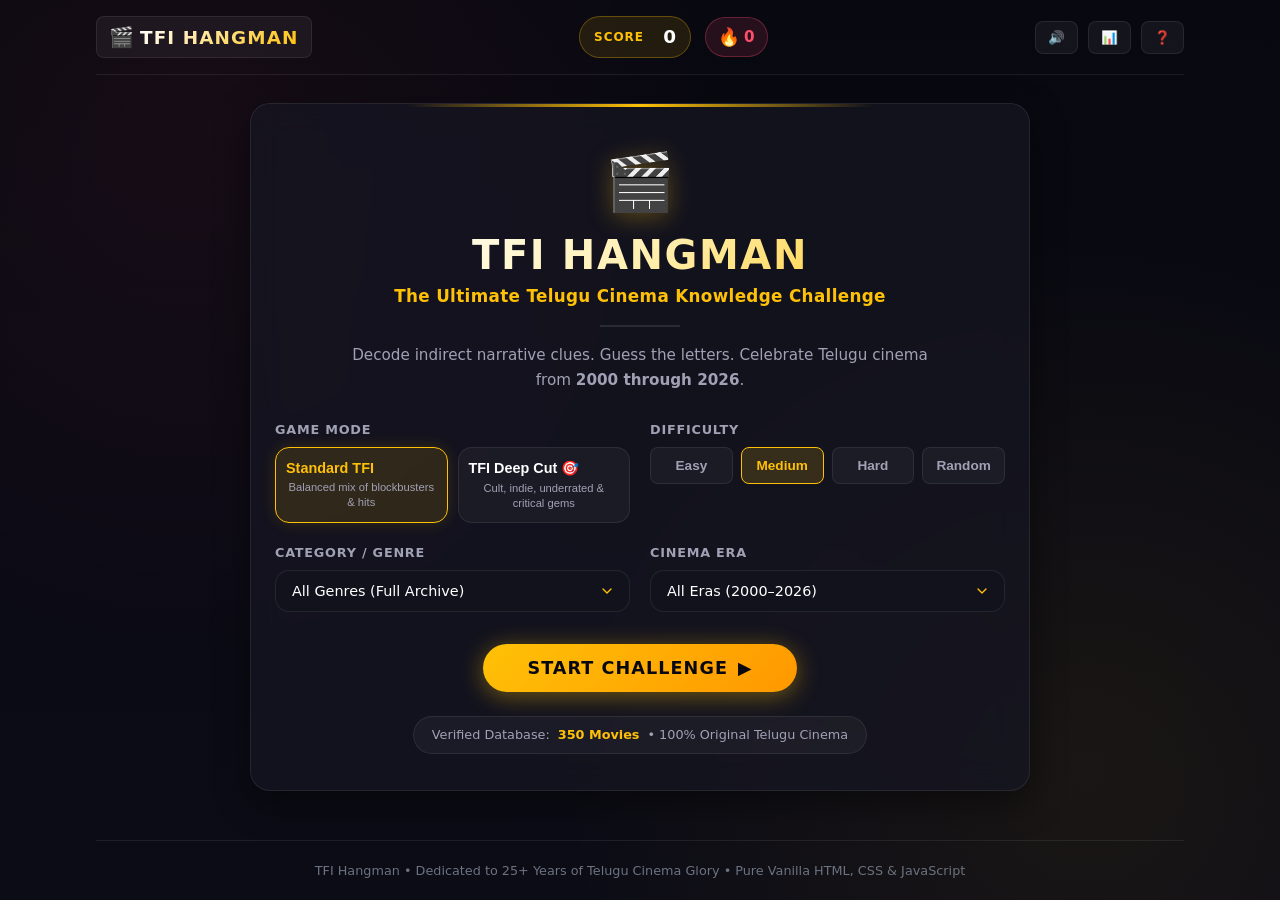
<file: index.html>
<!DOCTYPE html>
<html lang="en">
<head>
    <meta charset="UTF-8">
    <meta name="viewport" content="width=device-width, initial-scale=1.0">
    <title>🎬 TFI HANGMAN — Telugu Cinema Movie Challenge</title>
    <meta name="description" content="A dedicated, rich Hangman-style Telugu Cinema quiz game with indirect clues, progressive hints, and a massive verified TFI movie database (2000-2026).">
    <link rel="stylesheet" href="style.css">
</head>
<body>
    <!-- Accessibility Live Region for Screen Readers -->
    <div id="sr-announcer" class="sr-only" aria-live="polite"></div>

    <!-- Celebration Confetti Canvas -->
    <canvas id="confetti-canvas"></canvas>

    <!-- App Container -->
    <div class="app-container">

        <!-- Header / Navigation Bar -->
        <header class="app-header">
            <div class="header-left">
                <button id="btn-home" class="icon-btn" title="Back to Main Menu" aria-label="Back to Main Menu">
                    <span class="btn-icon">🎬</span>
                    <span class="brand-text">TFI HANGMAN</span>
                </button>
                <div id="header-mode-badge" class="badge badge-subtle hidden">Normal Mode</div>
            </div>

            <div class="header-center">
                <div class="score-display">
                    <span class="score-label">SCORE</span>
                    <span id="score-val" class="score-val">0</span>
                </div>
                <div class="streak-badge" title="Current Winning Streak">
                    <span class="flame-icon">🔥</span>
                    <span id="streak-val">0</span>
                </div>
            </div>

            <div class="header-right">
                <button id="btn-sound" class="icon-btn" title="Toggle Sound Effects" aria-label="Toggle Sound Effects">
                    <span id="sound-icon">🔊</span>
                </button>
                <button id="btn-stats" class="icon-btn" title="View Career Statistics" aria-label="View Career Statistics">
                    <span>📊</span>
                </button>
                <button id="btn-help" class="icon-btn" title="How to Play" aria-label="How to Play">
                    <span>❓</span>
                </button>
            </div>
        </header>

        <!-- Main View Router -->
        <main class="main-content">

            <!-- 1. START SCREEN -->
            <section id="screen-start" class="screen screen-start active">
                <div class="hero-card glass-panel">
                    <div class="hero-cinema-clapper">🎬</div>
                    <h1 class="hero-title">TFI HANGMAN</h1>
                    <p class="hero-subtitle">The Ultimate Telugu Cinema Knowledge Challenge</p>
                    <div class="hero-divider"></div>
                    <p class="hero-desc">
                        Decode indirect narrative clues. Guess the letters. Celebrate Telugu cinema from <strong>2000 through 2026</strong>.
                    </p>

                    <!-- Filter Configurations -->
                    <div class="config-grid">
                        <!-- Mode Selector -->
                        <div class="config-group">
                            <label class="config-label">Game Mode</label>
                            <div class="pill-group" role="radiogroup" aria-label="Game Mode">
                                <button type="button" class="pill-btn active" data-mode="normal">
                                    <span class="pill-title">Standard TFI</span>
                                    <span class="pill-desc">Balanced mix of blockbusters & hits</span>
                                </button>
                                <button type="button" class="pill-btn" data-mode="deepcut">
                                    <span class="pill-title">TFI Deep Cut 🎯</span>
                                    <span class="pill-desc">Cult, indie, underrated & critical gems</span>
                                </button>
                            </div>
                        </div>

                        <!-- Difficulty Selector -->
                        <div class="config-group">
                            <label class="config-label">Difficulty</label>
                            <div class="diff-btn-group" role="radiogroup" aria-label="Difficulty">
                                <button type="button" class="diff-btn" data-diff="easy">Easy</button>
                                <button type="button" class="diff-btn active" data-diff="medium">Medium</button>
                                <button type="button" class="diff-btn" data-diff="hard">Hard</button>
                                <button type="button" class="diff-btn" data-diff="random">Random</button>
                            </div>
                        </div>

                        <!-- Genre Category Dropdown -->
                        <div class="config-group">
                            <label for="select-category" class="config-label">Category / Genre</label>
                            <div class="custom-select-wrapper">
                                <select id="select-category" class="custom-select" aria-label="Select Genre Category">
                                    <option value="all">All Genres (Full Archive)</option>
                                    <!-- Populated dynamically via JS -->
                                </select>
                            </div>
                        </div>

                        <!-- Era Dropdown -->
                        <div class="config-group">
                            <label for="select-era" class="config-label">Cinema Era</label>
                            <div class="custom-select-wrapper">
                                <select id="select-era" class="custom-select" aria-label="Select Cinema Era">
                                    <option value="all">All Eras (2000–2026)</option>
                                    <option value="2000-2004">2000–2004 (Early 2000s Classic Era)</option>
                                    <option value="2005-2009">2005–2009 (Golden Commercial Era)</option>
                                    <option value="2010-2014">2010–2014 (Transformation Era)</option>
                                    <option value="2015-2019">2015–2019 (Golden New-Wave Era)</option>
                                    <option value="2020-2024">2020–2024 (Modern Pan-Indian Era)</option>
                                    <option value="2025-2026">2025–2026 (Contemporary Releases)</option>
                                </select>
                            </div>
                        </div>
                    </div>

                    <!-- Action Controls -->
                    <div class="hero-actions">
                        <button id="btn-start-game" class="btn-primary btn-glow">
                            <span class="btn-text">START CHALLENGE</span>
                            <span class="btn-arrow">▶</span>
                        </button>
                    </div>

                    <!-- Quick Database Metric -->
                    <div class="db-stats-badge">
                        <span>Verified Database:</span>
                        <strong id="db-count-text">350 Movies</strong>
                        <span>• 100% Original Telugu Cinema</span>
                    </div>
                </div>
            </section>

            <!-- 2. GAME PLAY SCREEN -->
            <section id="screen-game" class="screen screen-game">
                
                <!-- Game Status & Meta Row -->
                <div class="game-meta-bar">
                    <div class="meta-tag meta-era" id="game-era-badge">Era: 2015–2019</div>
                    <div class="meta-tag meta-diff" id="game-diff-badge">Medium</div>
                    <div class="meta-tag meta-genre" id="game-genre-badge">Thriller</div>
                </div>

                <!-- Indirect Question / Clue Card -->
                <div class="clue-card glass-panel">
                    <div class="clue-header">
                        <span class="clue-icon">🎞️</span>
                        <span class="clue-title-label">INDIRECT CLUE</span>
                        <span class="clue-hint-indicator" id="clue-indicator">Decode the Premise</span>
                    </div>
                    <p id="clue-text" class="clue-text">
                        Loading movie premise...
                    </p>
                </div>

                <!-- Middle Arena: Hangman SVG + Attempts Counter -->
                <div class="arena-grid">
                    
                    <!-- Hangman Visual Box -->
                    <div class="hangman-box glass-panel">
                        <svg id="hangman-svg" viewBox="0 0 200 240" class="hangman-svg" aria-label="Hangman Visual Progression">
                            <!-- Definitions for Glow Effect -->
                            <defs>
                                <filter id="glow" x="-20%" y="-20%" width="140%" height="140%">
                                    <feGaussianBlur stdDeviation="2.5" result="blur" />
                                    <feMerge>
                                        <feMergeNode in="blur" />
                                        <feMergeNode in="SourceGraphic" />
                                    </feMerge>
                                </filter>
                            </defs>

                            <!-- Gallows Base Parts (Always visible gallows structure) -->
                            <!-- Ground Base -->
                            <line x1="20" y1="225" x2="180" y2="225" class="gallows-base" />
                            <!-- Vertical Post -->
                            <line x1="50" y1="225" x2="50" y2="25" class="gallows-wood" />
                            <!-- Top Beam -->
                            <line x1="45" y1="25" x2="140" y2="25" class="gallows-wood" />
                            <!-- Support Strut -->
                            <line x1="50" y1="60" x2="85" y2="25" class="gallows-wood" />
                            <!-- Noose Rope -->
                            <line x1="130" y1="25" x2="130" y2="58" class="gallows-rope" />

                            <!-- Hangman 7 Mistake Progression Parts -->
                            <!-- Part 1: Head (Mistake 1) -->
                            <circle id="hang-head" cx="130" cy="74" r="16" class="hang-part hang-head" />
                            <!-- Face details -->
                            <g id="hang-face" class="hang-face">
                                <circle cx="125" cy="72" r="1.5" class="face-detail" />
                                <circle cx="135" cy="72" r="1.5" class="face-detail" />
                                <path id="face-mouth" d="M 126 80 Q 130 83 134 80" class="face-detail" />
                            </g>
                            
                            <!-- Part 2: Body / Torso (Mistake 2) -->
                            <line id="hang-body" x1="130" y1="90" x2="130" y2="150" class="hang-part" />
                            
                            <!-- Part 3: Left Arm (Mistake 3) -->
                            <line id="hang-arm-l" x1="130" y1="105" x2="102" y2="132" class="hang-part" />
                            
                            <!-- Part 4: Right Arm (Mistake 4) -->
                            <line id="hang-arm-r" x1="130" y1="105" x2="158" y2="132" class="hang-part" />
                            
                            <!-- Part 5: Left Leg (Mistake 5) -->
                            <line id="hang-leg-l" x1="130" y1="150" x2="105" y2="195" class="hang-part" />
                            
                            <!-- Part 6: Right Leg (Mistake 6) -->
                            <line id="hang-leg-r" x1="130" y1="150" x2="155" y2="195" class="hang-part" />

                            <!-- Part 7: Final Distress Effect (Mistake 7 - Game Over) -->
                            <g id="hang-gameover" class="hang-part">
                                <line x1="122" y1="68" x2="128" y2="74" class="cross-eye" />
                                <line x1="128" y1="68" x2="122" y2="74" class="cross-eye" />
                                <line x1="132" y1="68" x2="138" y2="74" class="cross-eye" />
                                <line x1="138" y1="68" x2="132" y2="74" class="cross-eye" />
                            </g>
                        </svg>

                        <!-- Attempts Remaining Status -->
                        <div class="attempts-container">
                            <div class="attempts-header">
                                <span class="attempts-title">Remaining Mistakes:</span>
                                <span id="attempts-val" class="attempts-counter">7 / 7</span>
                            </div>
                            <div class="pips-track" id="pips-track" aria-label="Mistakes Indicator">
                                <span class="pip pip-active"></span>
                                <span class="pip pip-active"></span>
                                <span class="pip pip-active"></span>
                                <span class="pip pip-active"></span>
                                <span class="pip pip-active"></span>
                                <span class="pip pip-active"></span>
                                <span class="pip pip-active"></span>
                            </div>
                        </div>
                    </div>

                    <!-- Right Column: Progressive Hint Station -->
                    <div class="hints-box glass-panel">
                        <div class="hints-header">
                            <div class="hints-title-wrap">
                                <span class="bulb-icon">💡</span>
                                <span class="hints-title">Progressive Hints</span>
                            </div>
                            <span id="hints-count-badge" class="badge badge-accent">3 Available</span>
                        </div>

                        <p class="hints-desc">
                            Each hint costs <strong>-10 points</strong>. Hints provide progressive thematic, contextual, and distinctive clues without spoiling the title.
                        </p>

                        <!-- Revealed Hints Accordion List -->
                        <div id="revealed-hints-list" class="revealed-hints-list">
                            <div class="hint-placeholder-msg" id="hint-placeholder">
                                No hints requested yet. Need assistance? Click below.
                            </div>
                        </div>

                        <button id="btn-use-hint" class="btn-secondary btn-hint">
                            <span>💡 Reveal Next Hint (-10 pts)</span>
                        </button>
                    </div>

                </div>

                <!-- Hidden Movie Title Slots -->
                <div class="word-display-section glass-panel">
                    <div class="title-helper-label">GUESS THE TELUGU MOVIE:</div>
                    <div id="word-slots-container" class="word-slots-container" aria-label="Movie Title Hidden Letters">
                        <!-- Populated by JavaScript into wrapped words -->
                    </div>
                </div>

                <!-- On-Screen Virtual Keyboard -->
                <div class="keyboard-section">
                    <div id="virtual-keyboard" class="virtual-keyboard" role="group" aria-label="Letter Input Keyboard">
                        <!-- Keys A to Z generated dynamically -->
                    </div>
                </div>

            </section>

        </main>

        <!-- Footer -->
        <footer class="app-footer">
            <p>TFI Hangman • Dedicated to 25+ Years of Telugu Cinema Glory • Pure Vanilla HTML, CSS & JavaScript</p>
        </footer>

    </div>

    <!-- MODAL 1: ROUND RESULT MODAL (WIN / LOSS) -->
    <div id="modal-result" class="modal-overlay" role="dialog" aria-modal="true" aria-hidden="true">
        <div class="modal-dialog glass-panel animate-pop">
            
            <div class="modal-header-graphic" id="modal-graphic">🎉</div>

            <h2 id="modal-status-title" class="modal-status-title">MOVIE SOLVED!</h2>
            <p id="modal-status-sub" class="modal-status-sub">Spectacular TFI Knowledge!</p>

            <!-- Solved Movie Banner -->
            <div class="movie-reveal-card">
                <div class="reveal-titles">
                    <h3 id="reveal-eng-title" class="reveal-eng-title">RANGASTHALAM</h3>
                    <div id="reveal-tel-title" class="reveal-tel-title">రంగస్థలం</div>
                </div>

                <div class="reveal-meta-chips">
                    <span id="reveal-year-chip" class="chip">2018</span>
                    <span id="reveal-genre-chip" class="chip">Period Drama</span>
                    <span id="reveal-era-chip" class="chip">2015-2019</span>
                </div>

                <div class="reveal-credits-grid">
                    <div class="credit-item">
                        <span class="credit-label">Director</span>
                        <span id="reveal-director" class="credit-val">Sukumar</span>
                    </div>
                    <div class="credit-item">
                        <span class="credit-label">Lead Cast</span>
                        <span id="reveal-actors" class="credit-val">Ram Charan, Samantha Ruth Prabhu</span>
                    </div>
                </div>
            </div>

            <!-- Round Score Breakdown -->
            <div class="score-breakdown-card">
                <div class="breakdown-row">
                    <span>Round Points Earned:</span>
                    <strong id="breakdown-round-score" class="text-gold">+90</strong>
                </div>
                <div class="breakdown-row">
                    <span>Hints Penalty:</span>
                    <span id="breakdown-hint-penalty" class="text-danger">0</span>
                </div>
                <div class="breakdown-row breakdown-total">
                    <span>Total Game Score:</span>
                    <strong id="breakdown-total-score" class="text-success">180</strong>
                </div>
                <div class="breakdown-row">
                    <span>Current Streak:</span>
                    <strong id="breakdown-streak" class="text-gold">🔥 4</strong>
                </div>
            </div>

            <!-- Modal Action Buttons -->
            <div class="modal-btn-row">
                <button id="btn-next-movie" class="btn-primary btn-glow">
                    <span>NEXT MOVIE ❯</span>
                </button>
                <button id="btn-modal-menu" class="btn-secondary">
                    <span>Main Menu</span>
                </button>
            </div>
        </div>
    </div>

    <!-- MODAL 2: STATISTICS MODAL -->
    <div id="modal-stats" class="modal-overlay" role="dialog" aria-modal="true" aria-hidden="true">
        <div class="modal-dialog glass-panel animate-pop">
            <div class="modal-header-bar">
                <h2 class="modal-title">📊 CAREER STATISTICS</h2>
                <button id="btn-close-stats" class="close-btn" aria-label="Close Statistics">&times;</button>
            </div>

            <div class="stats-grid">
                <div class="stat-card">
                    <div class="stat-icon">🏆</div>
                    <div id="stat-high-score" class="stat-number">0</div>
                    <div class="stat-caption">High Score</div>
                </div>
                <div class="stat-card">
                    <div class="stat-icon">🎮</div>
                    <div id="stat-games-played" class="stat-number">0</div>
                    <div class="stat-caption">Games Played</div>
                </div>
                <div class="stat-card">
                    <div class="stat-icon">🎯</div>
                    <div id="stat-win-rate" class="stat-number">0%</div>
                    <div class="stat-caption">Win Rate</div>
                </div>
                <div class="stat-card">
                    <div class="stat-icon">🔥</div>
                    <div id="stat-curr-streak" class="stat-number">0</div>
                    <div class="stat-caption">Current Streak</div>
                </div>
                <div class="stat-card">
                    <div class="stat-icon">⭐</div>
                    <div id="stat-best-streak" class="stat-number">0</div>
                    <div class="stat-caption">Best Streak</div>
                </div>
                <div class="stat-card">
                    <div class="stat-icon">🍿</div>
                    <div id="stat-solved-count" class="stat-number">0</div>
                    <div class="stat-caption">Movies Solved</div>
                </div>
            </div>

            <div class="stats-footer">
                <button id="btn-reset-stats" class="btn-danger-outline">
                    <span>Reset All Statistics</span>
                </button>
            </div>
        </div>
    </div>

    <!-- MODAL 3: HOW TO PLAY / RULES MODAL -->
    <div id="modal-help" class="modal-overlay" role="dialog" aria-modal="true" aria-hidden="true">
        <div class="modal-dialog glass-panel animate-pop">
            <div class="modal-header-bar">
                <h2 class="modal-title">ℹ️ HOW TO PLAY</h2>
                <button id="btn-close-help" class="close-btn" aria-label="Close Rules">&times;</button>
            </div>

            <div class="help-content">
                <div class="help-rule-item">
                    <span class="rule-badge">1</span>
                    <div class="rule-body">
                        <strong>Decode the Clue:</strong> Read the indirect premise, theme, or narrative clue describing a real Telugu film released between 2000 and 2026.
                    </div>
                </div>

                <div class="help-rule-item">
                    <span class="rule-badge">2</span>
                    <div class="rule-body">
                        <strong>Guess Letters:</strong> Use your physical keyboard or the on-screen keypad (A–Z). Spaces and punctuation are already revealed for you.
                    </div>
                </div>

                <div class="help-rule-item">
                    <span class="rule-badge">3</span>
                    <div class="rule-body">
                        <strong>7 Attempts:</strong> You are allowed 7 incorrect guesses before the Hangman is completed and the round is lost.
                    </div>
                </div>

                <div class="help-rule-item">
                    <span class="rule-badge">4</span>
                    <div class="rule-body">
                        <strong>Progressive Hints:</strong> Up to 3 hints per round (Theme, Context, Distinctive Detail). Each hint costs -10 points. Score never drops below 0.
                    </div>
                </div>

                <div class="help-rule-item">
                    <span class="rule-badge">5</span>
                    <div class="rule-body">
                        <strong>TFI Deep Cut Mode:</strong> Challenge your inner cinephile with cult favorites, indie productions, and critically acclaimed gems!
                    </div>
                </div>

                <div class="scoring-guide">
                    <h4>SCORING SYSTEM</h4>
                    <ul>
                        <li>Correct Letter: <strong class="text-success">+10 pts</strong></li>
                        <li>Incorrect Guess: <strong class="text-danger">-5 pts</strong></li>
                        <li>Movie Solved: <strong class="text-gold">+50 pts</strong></li>
                        <li>Hint Used: <strong class="text-accent">-10 pts</strong></li>
                    </ul>
                </div>
            </div>
        </div>
    </div>

    <!-- External Database Script (Must precede script.js) -->
    <script src="movies.js"></script>
    <!-- Game Engine Logic Script -->
    <script src="script.js"></script>
</body>
</html>
</file>
<file: style.css>
/* ==========================================================================
   TFI HANGMAN — Telugu Cinema Movie Challenge
   Color Palette & Theme Variables
   ========================================================================== */

:root {
    --bg-main: #080810;
    --bg-secondary: #10101a;
    --bg-card: #161622;
    --bg-card-hover: #1c1c2e;
    --bg-glass: rgba(22, 22, 34, 0.75);
    
    --primary-gold: #ffc107;
    --primary-gold-glow: rgba(255, 193, 7, 0.35);
    --accent-rose: #ff4d6d;
    --accent-rose-glow: rgba(255, 77, 109, 0.35);
    
    --success: #22c55e;
    --success-glow: rgba(34, 197, 94, 0.35);
    --danger: #ef4444;
    --danger-glow: rgba(239, 68, 68, 0.35);
    
    --text-main: #ffffff;
    --text-muted: #a1a1b5;
    --text-subtle: #6b7280;
    
    --border-subtle: rgba(255, 255, 255, 0.08);
    --border-focus: rgba(255, 193, 7, 0.5);
    
    --radius-sm: 8px;
    --radius-md: 14px;
    --radius-lg: 20px;
    --radius-full: 9999px;
    
    --transition-fast: 0.15s ease;
    --transition-normal: 0.25s cubic-bezier(0.16, 1, 0.3, 1);
    
    --font-stack: 'Inter', system-ui, -apple-system, BlinkMacSystemFont, "Segoe UI", Roboto, sans-serif;
}

/* ==========================================================================
   Base & Reset Styles
   ========================================================================== */

*, *::before, *::after {
    box-sizing: border-box;
    margin: 0;
    padding: 0;
}

html {
    font-size: 16px;
    -webkit-text-size-adjust: 100%;
    scroll-behavior: smooth;
}

body {
    font-family: var(--font-stack);
    background-color: var(--bg-main);
    color: var(--text-main);
    min-height: 100vh;
    display: flex;
    flex-direction: column;
    overflow-x: hidden;
    line-height: 1.5;
    background-image: 
        radial-gradient(circle at 15% 15%, rgba(255, 77, 109, 0.06) 0%, transparent 40%),
        radial-gradient(circle at 85% 85%, rgba(255, 193, 7, 0.06) 0%, transparent 40%),
        linear-gradient(180deg, #080810 0%, #0c0c16 100%);
    background-attachment: fixed;
}

/* Screen reader utility */
.sr-only {
    position: absolute;
    width: 1px;
    height: 1px;
    padding: 0;
    margin: -1px;
    overflow: hidden;
    clip: rect(0, 0, 0, 0);
    white-space: nowrap;
    border: 0;
}

/* Celebration Canvas */
#confetti-canvas {
    position: fixed;
    top: 0;
    left: 0;
    width: 100%;
    height: 100%;
    pointer-events: none;
    z-index: 9999;
}

/* ==========================================================================
   Layout Containers
   ========================================================================== */

.app-container {
    display: flex;
    flex-direction: column;
    min-height: 100vh;
    max-width: 1120px;
    margin: 0 auto;
    width: 100%;
    padding: 0 16px;
}

.main-content {
    flex: 1;
    display: flex;
    flex-direction: column;
    padding: 16px 0 32px;
}

/* Glassmorphic Panel Style */
.glass-panel {
    background: var(--bg-glass);
    backdrop-filter: blur(16px);
    -webkit-backdrop-filter: blur(16px);
    border: 1px solid var(--border-subtle);
    border-radius: var(--radius-lg);
    box-shadow: 0 12px 36px rgba(0, 0, 0, 0.45);
}

/* ==========================================================================
   Header Navigation Bar
   ========================================================================== */

.app-header {
    display: flex;
    align-items: center;
    justify-content: space-between;
    padding: 16px 0;
    border-bottom: 1px solid var(--border-subtle);
    gap: 12px;
}

.header-left, .header-right {
    display: flex;
    align-items: center;
    gap: 10px;
}

.header-center {
    display: flex;
    align-items: center;
    gap: 14px;
}

/* Brand Button */
.brand-text {
    font-weight: 800;
    font-size: 1.15rem;
    letter-spacing: 0.06em;
    background: linear-gradient(135deg, #ffffff 0%, var(--primary-gold) 100%);
    -webkit-background-clip: text;
    -webkit-text-fill-color: transparent;
}

.btn-icon {
    font-size: 1.25rem;
}

/* Icon Buttons */
.icon-btn {
    background: rgba(255, 255, 255, 0.05);
    border: 1px solid var(--border-subtle);
    color: var(--text-main);
    border-radius: var(--radius-sm);
    padding: 8px 12px;
    cursor: pointer;
    font-family: inherit;
    display: flex;
    align-items: center;
    gap: 6px;
    transition: all var(--transition-fast);
}

.icon-btn:hover, .icon-btn:focus-visible {
    background: rgba(255, 255, 255, 0.12);
    border-color: rgba(255, 255, 255, 0.25);
    transform: translateY(-1px);
}

/* Score Pill Display */
.score-display {
    display: flex;
    align-items: center;
    gap: 8px;
    background: rgba(255, 193, 7, 0.1);
    border: 1px solid rgba(255, 193, 7, 0.3);
    padding: 6px 14px;
    border-radius: var(--radius-full);
}

.score-label {
    font-size: 0.75rem;
    font-weight: 700;
    letter-spacing: 0.08em;
    color: var(--primary-gold);
}

.score-val {
    font-size: 1.15rem;
    font-weight: 800;
    color: #ffffff;
    min-width: 24px;
    text-align: right;
}

/* Streak Badge */
.streak-badge {
    display: flex;
    align-items: center;
    gap: 4px;
    background: rgba(255, 77, 109, 0.12);
    border: 1px solid rgba(255, 77, 109, 0.3);
    padding: 6px 12px;
    border-radius: var(--radius-full);
    font-weight: 700;
    font-size: 0.95rem;
    color: var(--accent-rose);
}

.flame-icon {
    font-size: 1.1rem;
    animation: flamePulse 1.8s infinite ease-in-out;
}

@keyframes flamePulse {
    0%, 100% { transform: scale(1); }
    50% { transform: scale(1.15); filter: drop-shadow(0 0 6px rgba(255, 77, 109, 0.8)); }
}

/* Badges */
.badge {
    font-size: 0.75rem;
    font-weight: 700;
    padding: 4px 10px;
    border-radius: var(--radius-full);
    text-transform: uppercase;
    letter-spacing: 0.05em;
}

.badge-subtle {
    background: rgba(255, 255, 255, 0.08);
    color: var(--text-muted);
}

.badge-accent {
    background: rgba(255, 193, 7, 0.15);
    color: var(--primary-gold);
    border: 1px solid rgba(255, 193, 7, 0.3);
}

.hidden {
    display: none !important;
}

/* ==========================================================================
   Screen Switching
   ========================================================================== */

.screen {
    display: none;
    animation: screenFadeIn 0.35s ease forwards;
}

.screen.active {
    display: block;
}

@keyframes screenFadeIn {
    from { opacity: 0; transform: translateY(8px); }
    to { opacity: 1; transform: translateY(0); }
}

/* ==========================================================================
   Screen 1: Start Screen
   ========================================================================== */

.hero-card {
    text-align: center;
    padding: 36px 24px;
    margin: 12px auto;
    max-width: 780px;
    position: relative;
    overflow: hidden;
}

.hero-card::before {
    content: '';
    position: absolute;
    top: 0;
    left: 50%;
    transform: translateX(-50%);
    width: 60%;
    height: 3px;
    background: linear-gradient(90deg, transparent, var(--primary-gold), transparent);
}

.hero-cinema-clapper {
    font-size: 3.5rem;
    margin-bottom: 8px;
    filter: drop-shadow(0 4px 12px rgba(255, 193, 7, 0.3));
    animation: gentleBob 3s ease-in-out infinite;
}

@keyframes gentleBob {
    0%, 100% { transform: translateY(0); }
    50% { transform: translateY(-6px); }
}

.hero-title {
    font-size: 2.5rem;
    font-weight: 900;
    letter-spacing: 0.04em;
    background: linear-gradient(135deg, #ffffff 10%, #fff0b3 50%, var(--primary-gold) 100%);
    -webkit-background-clip: text;
    -webkit-text-fill-color: transparent;
    line-height: 1.15;
    margin-bottom: 6px;
}

.hero-subtitle {
    color: var(--primary-gold);
    font-size: 1.05rem;
    font-weight: 600;
    margin-bottom: 16px;
    letter-spacing: 0.02em;
}

.hero-divider {
    width: 80px;
    height: 2px;
    background: rgba(255, 255, 255, 0.1);
    margin: 0 auto 16px;
}

.hero-desc {
    color: var(--text-muted);
    font-size: 0.95rem;
    max-width: 580px;
    margin: 0 auto 28px;
    line-height: 1.6;
}

/* Config Grid */
.config-grid {
    display: grid;
    grid-template-columns: 1fr 1fr;
    gap: 20px;
    text-align: left;
    margin-bottom: 32px;
}

.config-group {
    display: flex;
    flex-direction: column;
    gap: 8px;
}

.config-label {
    font-size: 0.8rem;
    font-weight: 700;
    color: var(--text-muted);
    text-transform: uppercase;
    letter-spacing: 0.06em;
}

/* Mode Pills */
.pill-group {
    display: grid;
    grid-template-columns: 1fr 1fr;
    gap: 10px;
}

.pill-btn {
    background: rgba(255, 255, 255, 0.04);
    border: 1px solid var(--border-subtle);
    border-radius: var(--radius-md);
    padding: 12px 10px;
    color: var(--text-main);
    cursor: pointer;
    text-align: center;
    transition: all var(--transition-fast);
    display: flex;
    flex-direction: column;
    gap: 4px;
}

.pill-title {
    font-weight: 700;
    font-size: 0.9rem;
}

.pill-desc {
    font-size: 0.7rem;
    color: var(--text-muted);
    line-height: 1.3;
}

.pill-btn:hover {
    border-color: rgba(255, 255, 255, 0.2);
    background: rgba(255, 255, 255, 0.07);
}

.pill-btn.active {
    background: rgba(255, 193, 7, 0.12);
    border-color: var(--primary-gold);
    box-shadow: 0 0 16px rgba(255, 193, 7, 0.15);
}

.pill-btn.active .pill-title {
    color: var(--primary-gold);
}

/* Difficulty Buttons */
.diff-btn-group {
    display: grid;
    grid-template-columns: repeat(4, 1fr);
    gap: 8px;
}

.diff-btn {
    background: rgba(255, 255, 255, 0.04);
    border: 1px solid var(--border-subtle);
    border-radius: var(--radius-sm);
    padding: 10px 4px;
    font-size: 0.85rem;
    font-weight: 600;
    color: var(--text-muted);
    cursor: pointer;
    text-align: center;
    transition: all var(--transition-fast);
}

.diff-btn:hover {
    color: #ffffff;
    border-color: rgba(255, 255, 255, 0.2);
}

.diff-btn.active {
    background: rgba(255, 193, 7, 0.15);
    border-color: var(--primary-gold);
    color: var(--primary-gold);
    font-weight: 700;
}

/* Custom Select Dropdowns */
.custom-select-wrapper {
    position: relative;
}

.custom-select {
    width: 100%;
    background: #12121d;
    border: 1px solid var(--border-subtle);
    border-radius: var(--radius-md);
    color: var(--text-main);
    padding: 12px 16px;
    font-size: 0.9rem;
    font-family: inherit;
    cursor: pointer;
    outline: none;
    appearance: none;
    -webkit-appearance: none;
    background-image: url("data:image/svg+xml;charset=UTF-8,%3csvg xmlns='http://www.w3.org/2000/svg' viewBox='0 0 24 24' fill='none' stroke='%23ffc107' stroke-width='2' stroke-linecap='round' stroke-linejoin='round'%3e%3cpolyline points='6 9 12 15 18 9'%3e%3c/polyline%3e%3c/svg%3e");
    background-repeat: no-repeat;
    background-position: right 14px center;
    background-size: 16px;
    transition: border-color var(--transition-fast);
}

.custom-select:focus {
    border-color: var(--primary-gold);
}

/* Action Button */
.hero-actions {
    margin-bottom: 24px;
}

.btn-primary {
    background: linear-gradient(135deg, #ffc107 0%, #ff9800 100%);
    color: #080810;
    border: none;
    border-radius: var(--radius-full);
    padding: 14px 44px;
    font-size: 1.1rem;
    font-weight: 800;
    letter-spacing: 0.06em;
    cursor: pointer;
    font-family: inherit;
    display: inline-flex;
    align-items: center;
    gap: 10px;
    transition: all var(--transition-normal);
}

.btn-glow {
    box-shadow: 0 4px 24px rgba(255, 193, 7, 0.4);
}

.btn-primary:hover, .btn-primary:focus-visible {
    transform: translateY(-2px) scale(1.02);
    box-shadow: 0 8px 32px rgba(255, 193, 7, 0.6);
}

.btn-primary:active {
    transform: translateY(0) scale(0.99);
}

/* Quick Metrics */
.db-stats-badge {
    display: inline-flex;
    align-items: center;
    gap: 8px;
    background: rgba(255, 255, 255, 0.04);
    border: 1px solid var(--border-subtle);
    padding: 8px 18px;
    border-radius: var(--radius-full);
    font-size: 0.8rem;
    color: var(--text-muted);
}

.db-stats-badge strong {
    color: var(--primary-gold);
}

/* ==========================================================================
   Screen 2: Gameplay Screen
   ========================================================================== */

/* Meta Tags Bar */
.game-meta-bar {
    display: flex;
    align-items: center;
    justify-content: center;
    gap: 10px;
    margin-bottom: 12px;
    flex-wrap: wrap;
}

.meta-tag {
    font-size: 0.75rem;
    font-weight: 700;
    padding: 4px 12px;
    border-radius: var(--radius-full);
    background: rgba(255, 255, 255, 0.05);
    border: 1px solid var(--border-subtle);
    color: var(--text-muted);
}

.meta-era {
    color: #93c5fd;
    border-color: rgba(147, 197, 253, 0.3);
}

.meta-diff {
    color: var(--primary-gold);
    border-color: rgba(255, 193, 7, 0.3);
}

.meta-genre {
    color: var(--accent-rose);
    border-color: rgba(255, 77, 109, 0.3);
}

/* Question / Clue Card */
.clue-card {
    padding: 20px 24px;
    margin-bottom: 18px;
    border-left: 4px solid var(--primary-gold);
}

.clue-header {
    display: flex;
    align-items: center;
    gap: 8px;
    margin-bottom: 10px;
}

.clue-icon {
    font-size: 1.1rem;
}

.clue-title-label {
    font-size: 0.75rem;
    font-weight: 800;
    letter-spacing: 0.1em;
    color: var(--primary-gold);
}

.clue-hint-indicator {
    margin-left: auto;
    font-size: 0.75rem;
    color: var(--text-subtle);
    font-style: italic;
}

.clue-text {
    font-size: 1.1rem;
    font-weight: 500;
    line-height: 1.6;
    color: #f1f5f9;
}

/* Arena Grid (Hangman + Hints Station) */
.arena-grid {
    display: grid;
    grid-template-columns: 260px 1fr;
    gap: 16px;
    margin-bottom: 18px;
}

/* Hangman Box */
.hangman-box {
    display: flex;
    flex-direction: column;
    align-items: center;
    justify-content: center;
    padding: 16px;
}

.hangman-svg {
    width: 170px;
    height: 190px;
    overflow: visible;
}

/* Gallows Styling */
.gallows-base {
    stroke: #475569;
    stroke-width: 6;
    stroke-linecap: round;
}

.gallows-wood {
    stroke: #64748b;
    stroke-width: 5;
    stroke-linecap: round;
}

.gallows-rope {
    stroke: #e2e8f0;
    stroke-width: 3;
    stroke-dasharray: 4, 3;
}

/* Hangman Body Parts */
.hang-part {
    stroke: var(--accent-rose);
    stroke-width: 4.5;
    stroke-linecap: round;
    stroke-linejoin: round;
    fill: none;
    opacity: 0;
    transition: opacity 0.3s ease, stroke-dashoffset 0.4s ease;
    filter: drop-shadow(0 0 6px var(--accent-rose-glow));
}

.hang-head {
    fill: rgba(255, 77, 109, 0.15);
}

.hang-part.visible {
    opacity: 1;
}

.hang-face {
    opacity: 0;
    transition: opacity 0.3s ease;
}

.hang-face.visible {
    opacity: 1;
}

.face-detail {
    fill: var(--text-main);
    stroke: var(--text-main);
    stroke-width: 1.5;
}

.cross-eye {
    stroke: #ffffff;
    stroke-width: 2;
    stroke-linecap: round;
}

/* Shake Animation on Wrong Guess */
.shake-anim {
    animation: gentleShake 0.4s cubic-bezier(.36,.07,.19,.97) both;
}

@keyframes gentleShake {
    10%, 90% { transform: translate3d(-2px, 0, 0); }
    20%, 80% { transform: translate3d(3px, 0, 0); }
    30%, 50%, 70% { transform: translate3d(-4px, 0, 0); }
    40%, 60% { transform: translate3d(4px, 0, 0); }
}

/* Attempts Container */
.attempts-container {
    width: 100%;
    margin-top: 10px;
}

.attempts-header {
    display: flex;
    justify-content: space-between;
    font-size: 0.75rem;
    color: var(--text-muted);
    font-weight: 600;
    margin-bottom: 6px;
}

.attempts-counter {
    font-weight: 800;
    color: var(--text-main);
}

/* Mistakes Indicator Pips */
.pips-track {
    display: flex;
    gap: 6px;
    width: 100%;
}

.pip {
    flex: 1;
    height: 6px;
    border-radius: var(--radius-full);
    background: rgba(255, 255, 255, 0.1);
    transition: all var(--transition-fast);
}

.pip.pip-active {
    background: var(--success);
    box-shadow: 0 0 8px var(--success-glow);
}

.pip.pip-active.warning {
    background: var(--primary-gold);
    box-shadow: 0 0 8px var(--primary-gold-glow);
}

.pip.pip-active.danger {
    background: var(--danger);
    box-shadow: 0 0 8px var(--danger-glow);
}

/* Hints Station Box */
.hints-box {
    display: flex;
    flex-direction: column;
    padding: 18px 22px;
}

.hints-header {
    display: flex;
    align-items: center;
    justify-content: space-between;
    margin-bottom: 8px;
}

.hints-title-wrap {
    display: flex;
    align-items: center;
    gap: 8px;
}

.bulb-icon {
    font-size: 1.2rem;
}

.hints-title {
    font-size: 1rem;
    font-weight: 700;
    color: #ffffff;
}

.hints-desc {
    font-size: 0.8rem;
    color: var(--text-muted);
    margin-bottom: 14px;
    line-height: 1.4;
}

/* Revealed Hints List */
.revealed-hints-list {
    flex: 1;
    display: flex;
    flex-direction: column;
    gap: 10px;
    margin-bottom: 14px;
    min-height: 80px;
    justify-content: center;
}

.hint-placeholder-msg {
    color: var(--text-subtle);
    font-size: 0.85rem;
    font-style: italic;
    text-align: center;
    padding: 12px;
}

.hint-item {
    background: rgba(255, 255, 255, 0.03);
    border-left: 3px solid var(--primary-gold);
    border-radius: 0 var(--radius-sm) var(--radius-sm) 0;
    padding: 10px 14px;
    animation: hintSlideIn 0.3s ease forwards;
}

@keyframes hintSlideIn {
    from { opacity: 0; transform: translateX(-8px); }
    to { opacity: 1; transform: translateX(0); }
}

.hint-item-badge {
    font-size: 0.7rem;
    font-weight: 800;
    color: var(--primary-gold);
    text-transform: uppercase;
    letter-spacing: 0.06em;
    margin-bottom: 4px;
    display: flex;
    align-items: center;
    gap: 6px;
}

.hint-item-text {
    font-size: 0.9rem;
    color: #e2e8f0;
    line-height: 1.45;
}

.btn-secondary {
    background: rgba(255, 255, 255, 0.08);
    border: 1px solid var(--border-subtle);
    color: #ffffff;
    border-radius: var(--radius-md);
    padding: 12px 20px;
    font-size: 0.9rem;
    font-weight: 700;
    cursor: pointer;
    font-family: inherit;
    transition: all var(--transition-fast);
}

.btn-secondary:hover:not(:disabled) {
    background: rgba(255, 255, 255, 0.14);
    border-color: rgba(255, 255, 255, 0.25);
    transform: translateY(-1px);
}

.btn-secondary:disabled {
    opacity: 0.45;
    cursor: not-allowed;
}

/* ==========================================================================
   Hidden Movie Title Display Slots
   ========================================================================== */

.word-display-section {
    padding: 24px 20px;
    margin-bottom: 18px;
    text-align: center;
}

.title-helper-label {
    font-size: 0.7rem;
    font-weight: 800;
    color: var(--text-muted);
    letter-spacing: 0.12em;
    margin-bottom: 16px;
}

.word-slots-container {
    display: flex;
    flex-wrap: wrap;
    align-items: center;
    justify-content: center;
    gap: 18px 24px;
}

/* Words group wrapper so words never break mid-word */
.title-word-group {
    display: flex;
    align-items: center;
    gap: 8px;
    flex-shrink: 0;
}

/* Individual Letter Slot Tile */
.letter-slot {
    width: 44px;
    height: 52px;
    border-bottom: 3.5px solid rgba(255, 255, 255, 0.3);
    background: rgba(255, 255, 255, 0.03);
    border-radius: var(--radius-sm) var(--radius-sm) 0 0;
    display: flex;
    align-items: center;
    justify-content: center;
    font-size: 1.6rem;
    font-weight: 800;
    color: transparent;
    user-select: none;
    transition: all var(--transition-normal);
}

.letter-slot.revealed {
    color: #ffffff;
    border-bottom-color: var(--primary-gold);
    background: rgba(255, 193, 7, 0.08);
    box-shadow: 0 4px 16px rgba(255, 193, 7, 0.12);
    animation: letterBounce 0.4s cubic-bezier(0.175, 0.885, 0.32, 1.275);
}

@keyframes letterBounce {
    0% { transform: scale(0.6); opacity: 0; }
    70% { transform: scale(1.15); }
    100% { transform: scale(1); opacity: 1; }
}

/* Special character slot (space, dash, punctuation) */
.letter-slot.punct-slot {
    border-bottom: none;
    background: transparent;
    color: var(--text-muted);
    width: 24px;
    font-weight: 600;
}

/* ==========================================================================
   Virtual Keyboard Section
   ========================================================================== */

.keyboard-section {
    width: 100%;
    max-width: 720px;
    margin: 0 auto;
}

.virtual-keyboard {
    display: flex;
    flex-direction: column;
    gap: 8px;
    width: 100%;
}

.keyboard-row {
    display: flex;
    justify-content: center;
    gap: 7px;
    width: 100%;
}

.key-btn {
    flex: 1;
    max-width: 58px;
    height: 48px;
    border-radius: var(--radius-sm);
    background: rgba(255, 255, 255, 0.07);
    border: 1px solid var(--border-subtle);
    color: #ffffff;
    font-size: 1.15rem;
    font-weight: 700;
    cursor: pointer;
    font-family: inherit;
    display: flex;
    align-items: center;
    justify-content: center;
    transition: all var(--transition-fast);
    touch-action: manipulation;
    user-select: none;
}

.key-btn:hover:not(:disabled) {
    background: rgba(255, 255, 255, 0.16);
    border-color: rgba(255, 255, 255, 0.3);
    transform: translateY(-2px);
}

.key-btn:active:not(:disabled) {
    transform: translateY(0);
}

/* Key States */
.key-btn.correct {
    background: var(--success) !important;
    border-color: var(--success) !important;
    color: #ffffff !important;
    box-shadow: 0 0 14px var(--success-glow);
}

.key-btn.incorrect {
    background: rgba(239, 68, 68, 0.2) !important;
    border-color: rgba(239, 68, 68, 0.4) !important;
    color: rgba(255, 255, 255, 0.35) !important;
    text-decoration: line-through;
    cursor: not-allowed;
}

.key-btn:disabled {
    pointer-events: none;
}

/* ==========================================================================
   Modals & Overlays
   ========================================================================== */

.modal-overlay {
    position: fixed;
    top: 0;
    left: 0;
    width: 100%;
    height: 100%;
    background: rgba(8, 8, 16, 0.82);
    backdrop-filter: blur(12px);
    -webkit-backdrop-filter: blur(12px);
    display: flex;
    align-items: center;
    justify-content: center;
    padding: 20px;
    z-index: 1000;
    opacity: 0;
    visibility: hidden;
    transition: opacity 0.3s ease, visibility 0.3s ease;
}

.modal-overlay.active {
    opacity: 1;
    visibility: visible;
}

.modal-dialog {
    width: 100%;
    max-width: 540px;
    max-height: 90vh;
    overflow-y: auto;
    padding: 32px 28px;
    position: relative;
    border: 1px solid rgba(255, 193, 7, 0.3);
}

.animate-pop {
    transform: scale(0.92);
    transition: transform 0.3s cubic-bezier(0.175, 0.885, 0.32, 1.275);
}

.modal-overlay.active .animate-pop {
    transform: scale(1);
}

.modal-header-graphic {
    font-size: 3.8rem;
    text-align: center;
    margin-bottom: 8px;
    filter: drop-shadow(0 4px 12px rgba(255, 193, 7, 0.4));
}

.modal-status-title {
    font-size: 2rem;
    font-weight: 900;
    text-align: center;
    letter-spacing: 0.04em;
    margin-bottom: 4px;
}

.modal-status-title.win {
    color: var(--success);
    text-shadow: 0 0 20px var(--success-glow);
}

.modal-status-title.loss {
    color: var(--danger);
    text-shadow: 0 0 20px var(--danger-glow);
}

.modal-status-sub {
    font-size: 0.95rem;
    color: var(--text-muted);
    text-align: center;
    margin-bottom: 24px;
}

/* Movie Reveal Card */
.movie-reveal-card {
    background: rgba(255, 255, 255, 0.04);
    border: 1px solid var(--border-subtle);
    border-radius: var(--radius-md);
    padding: 20px;
    margin-bottom: 20px;
    text-align: center;
}

.reveal-titles {
    margin-bottom: 12px;
}

.reveal-eng-title {
    font-size: 1.7rem;
    font-weight: 900;
    letter-spacing: 0.05em;
    color: #ffffff;
}

.reveal-tel-title {
    font-size: 1.4rem;
    font-weight: 700;
    color: var(--primary-gold);
    margin-top: 4px;
}

.reveal-meta-chips {
    display: flex;
    justify-content: center;
    gap: 8px;
    margin-bottom: 16px;
}

.chip {
    font-size: 0.75rem;
    font-weight: 700;
    background: rgba(255, 255, 255, 0.08);
    padding: 4px 10px;
    border-radius: var(--radius-full);
    color: var(--text-muted);
}

.reveal-credits-grid {
    display: grid;
    grid-template-columns: 1fr 1fr;
    gap: 12px;
    text-align: left;
    border-top: 1px solid rgba(255, 255, 255, 0.08);
    padding-top: 14px;
}

.credit-item {
    display: flex;
    flex-direction: column;
}

.credit-label {
    font-size: 0.7rem;
    text-transform: uppercase;
    color: var(--text-subtle);
    font-weight: 700;
    letter-spacing: 0.05em;
}

.credit-val {
    font-size: 0.9rem;
    font-weight: 600;
    color: #e2e8f0;
}

/* Score Breakdown Card */
.score-breakdown-card {
    background: rgba(0, 0, 0, 0.25);
    border-radius: var(--radius-sm);
    padding: 14px 18px;
    margin-bottom: 24px;
    display: flex;
    flex-direction: column;
    gap: 8px;
    font-size: 0.9rem;
}

.breakdown-row {
    display: flex;
    justify-content: space-between;
    align-items: center;
    color: var(--text-muted);
}

.breakdown-total {
    border-top: 1px solid rgba(255, 255, 255, 0.1);
    padding-top: 8px;
    margin-top: 4px;
    font-weight: 700;
    color: #ffffff;
}

.text-gold { color: var(--primary-gold) !important; }
.text-success { color: var(--success) !important; }
.text-danger { color: var(--danger) !important; }
.text-accent { color: var(--accent-rose) !important; }

/* Modal Action Button Row */
.modal-btn-row {
    display: flex;
    gap: 12px;
}

.modal-btn-row .btn-primary {
    flex: 2;
    justify-content: center;
}

.modal-btn-row .btn-secondary {
    flex: 1;
    justify-content: center;
}

/* Statistics Modal Elements */
.modal-header-bar {
    display: flex;
    justify-content: space-between;
    align-items: center;
    margin-bottom: 24px;
    border-bottom: 1px solid var(--border-subtle);
    padding-bottom: 12px;
}

.modal-title {
    font-size: 1.3rem;
    font-weight: 800;
    color: #ffffff;
}

.close-btn {
    background: transparent;
    border: none;
    color: var(--text-muted);
    font-size: 1.8rem;
    line-height: 1;
    cursor: pointer;
    transition: color var(--transition-fast);
}

.close-btn:hover {
    color: #ffffff;
}

.stats-grid {
    display: grid;
    grid-template-columns: repeat(3, 1fr);
    gap: 14px;
    margin-bottom: 24px;
}

.stat-card {
    background: rgba(255, 255, 255, 0.03);
    border: 1px solid var(--border-subtle);
    border-radius: var(--radius-md);
    padding: 16px 8px;
    text-align: center;
}

.stat-icon {
    font-size: 1.4rem;
    margin-bottom: 4px;
}

.stat-number {
    font-size: 1.5rem;
    font-weight: 900;
    color: var(--primary-gold);
    line-height: 1.1;
    margin-bottom: 4px;
}

.stat-caption {
    font-size: 0.72rem;
    color: var(--text-muted);
    text-transform: uppercase;
    letter-spacing: 0.05em;
    font-weight: 600;
}

.stats-footer {
    text-align: center;
}

.btn-danger-outline {
    background: transparent;
    border: 1px solid rgba(239, 68, 68, 0.4);
    color: var(--danger);
    border-radius: var(--radius-sm);
    padding: 8px 16px;
    font-size: 0.8rem;
    font-weight: 600;
    cursor: pointer;
    transition: all var(--transition-fast);
}

.btn-danger-outline:hover {
    background: rgba(239, 68, 68, 0.15);
    border-color: var(--danger);
}

/* How to Play Rules */
.help-content {
    display: flex;
    flex-direction: column;
    gap: 16px;
}

.help-rule-item {
    display: flex;
    align-items: flex-start;
    gap: 14px;
    font-size: 0.95rem;
    color: #e2e8f0;
}

.rule-badge {
    background: var(--primary-gold);
    color: #080810;
    font-weight: 800;
    width: 28px;
    height: 28px;
    border-radius: var(--radius-full);
    display: flex;
    align-items: center;
    justify-content: center;
    flex-shrink: 0;
    font-size: 0.85rem;
}

.scoring-guide {
    background: rgba(255, 255, 255, 0.03);
    border-radius: var(--radius-sm);
    padding: 16px;
    margin-top: 10px;
}

.scoring-guide h4 {
    font-size: 0.85rem;
    letter-spacing: 0.08em;
    color: var(--text-muted);
    margin-bottom: 8px;
}

.scoring-guide ul {
    list-style: none;
    display: grid;
    grid-template-columns: 1fr 1fr;
    gap: 8px;
    font-size: 0.85rem;
}

/* ==========================================================================
   Footer
   ========================================================================== */

.app-footer {
    border-top: 1px solid var(--border-subtle);
    padding: 20px 0;
    text-align: center;
    font-size: 0.8rem;
    color: var(--text-subtle);
}

/* ==========================================================================
   Responsive Adaptations (Mobile & Tablet)
   ========================================================================== */

@media (max-width: 820px) {
    .arena-grid {
        grid-template-columns: 1fr;
    }

    .hangman-box {
        flex-direction: row;
        justify-content: space-around;
        padding: 12px;
    }

    .hangman-svg {
        width: 140px;
        height: 160px;
    }

    .attempts-container {
        max-width: 180px;
        margin-top: 0;
    }

    .config-grid {
        grid-template-columns: 1fr;
        gap: 16px;
    }
}

@media (max-width: 600px) {
    .app-header {
        padding: 12px 0;
    }

    .brand-text {
        font-size: 0.95rem;
    }

    .hero-title {
        font-size: 1.85rem;
    }

    .hero-card {
        padding: 24px 16px;
    }

    .diff-btn-group {
        grid-template-columns: repeat(2, 1fr);
    }

    .letter-slot {
        width: 32px;
        height: 42px;
        font-size: 1.25rem;
    }

    .title-word-group {
        gap: 5px;
    }

    .word-slots-container {
        gap: 12px 16px;
    }

    .key-btn {
        height: 42px;
        font-size: 0.95rem;
    }

    .keyboard-row {
        gap: 4px;
    }

    .stats-grid {
        grid-template-columns: repeat(2, 1fr);
    }

    .reveal-eng-title {
        font-size: 1.35rem;
    }

    .reveal-tel-title {
        font-size: 1.15rem;
    }
}
</file>
